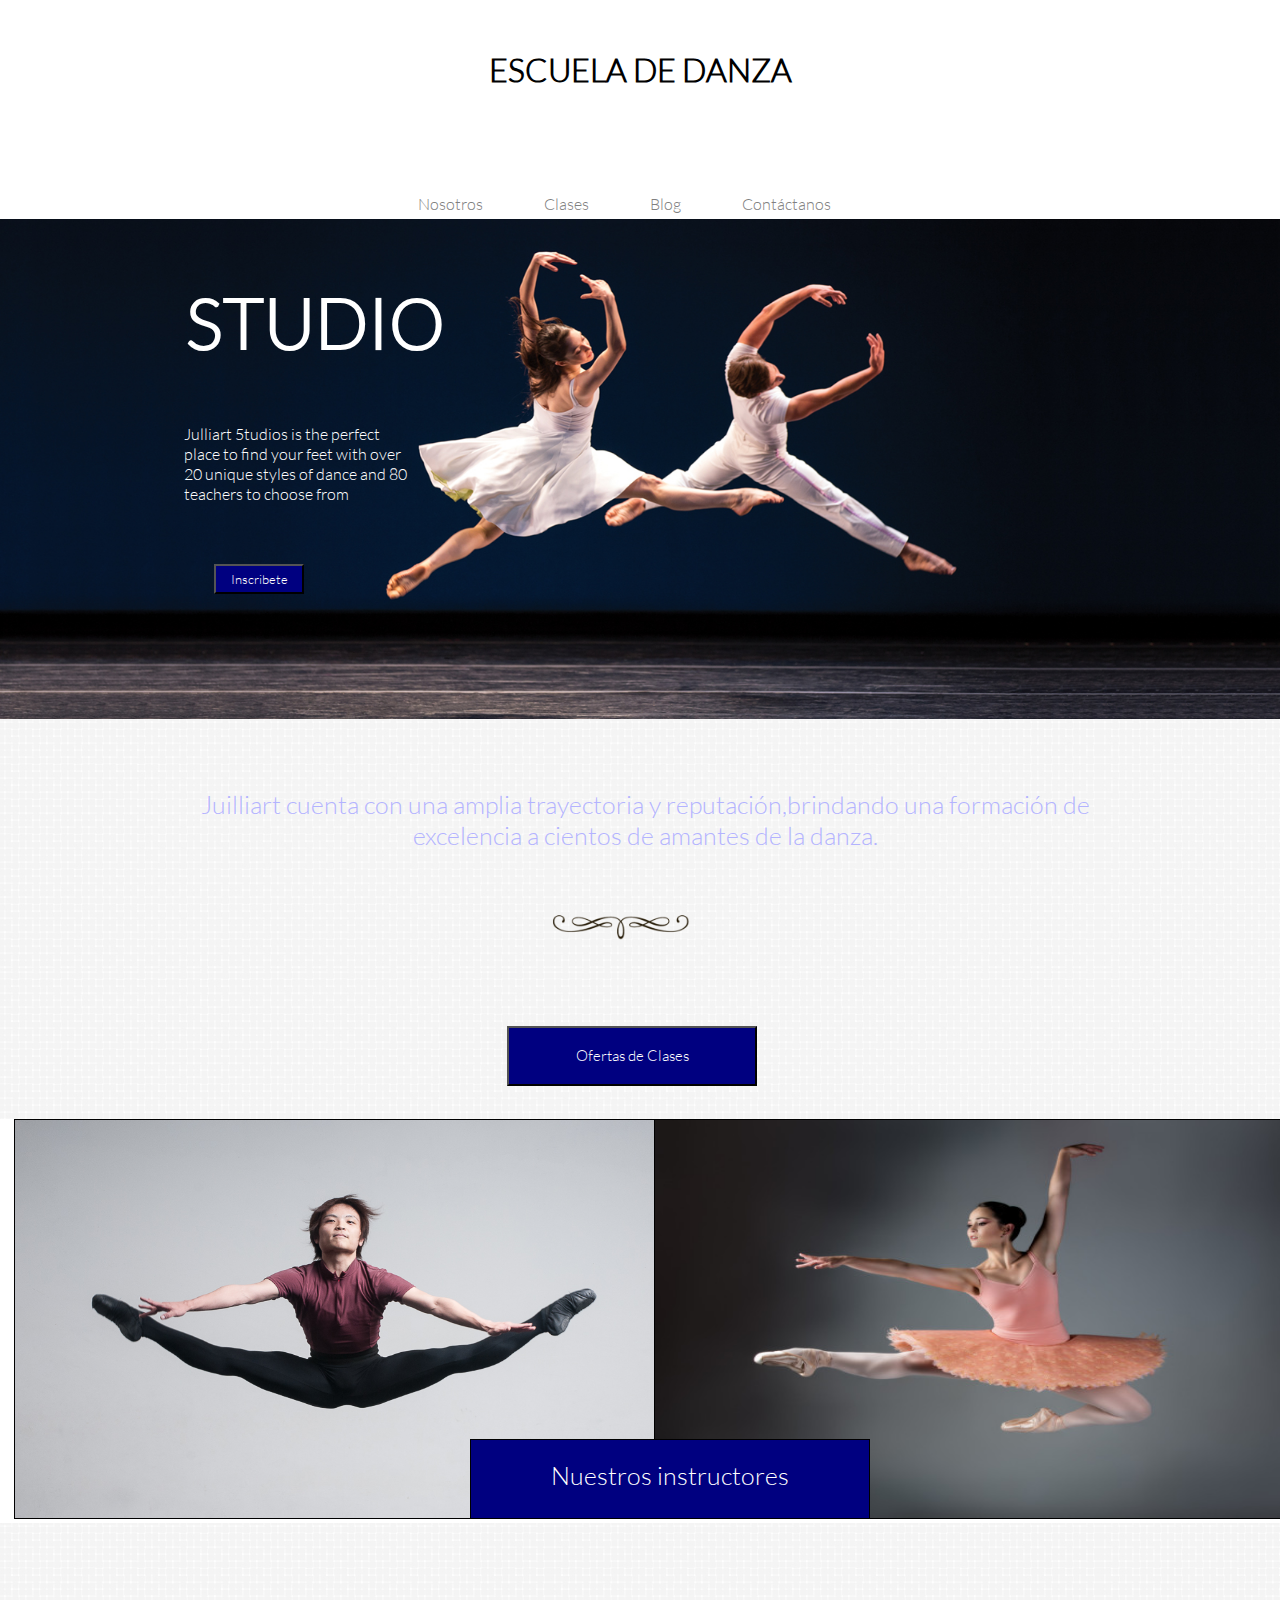
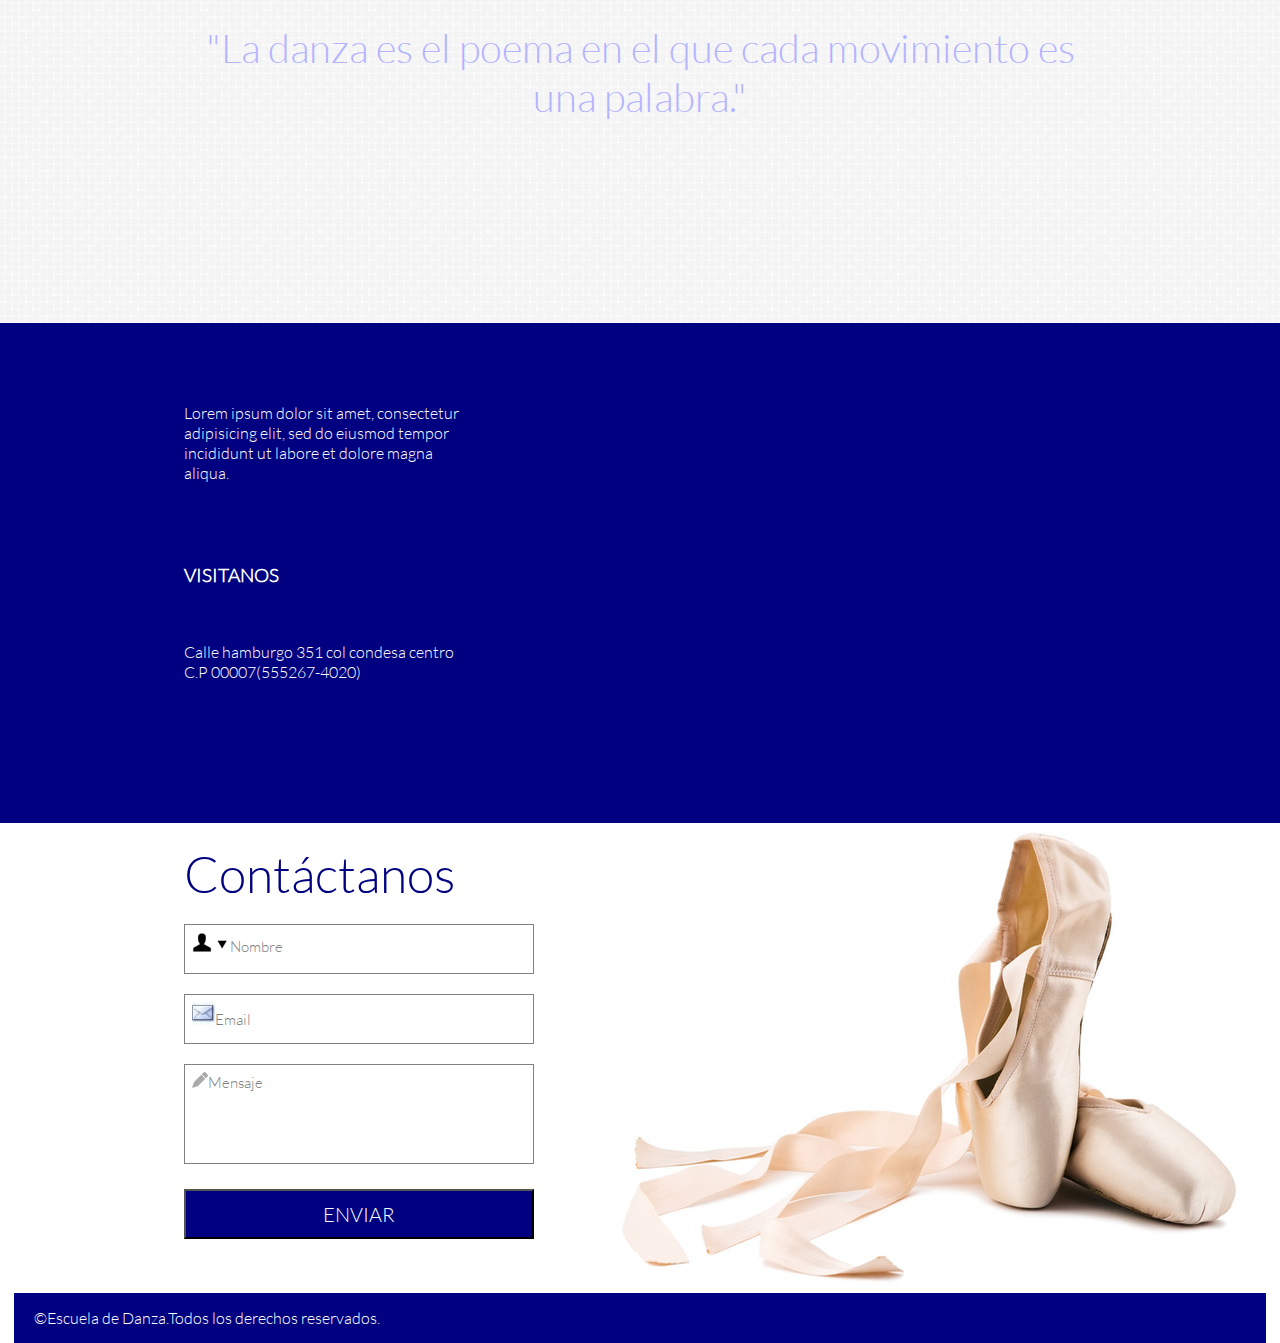
<file: index.html>
<!DOCTYPE html>
<html>
<head>
	<meta charset="UTF-8">
	<title>Escuela de Danza</title>
	<link rel='stylesheet' type='text/css' href='http://fonts.googleapis.com/css?family=Montserrat:400,700'>
	<link rel="stylesheet" type="text/css" href="css/grid-system.css">
	<link rel="stylesheet" type="text/css" href="css/utilities.css">
	<link rel="stylesheet" type="text/css" href="css/common.css">
	<link rel="stylesheet" type="text/css" href="css/main.css">
</head>
<body>
	<!-- empieza encabezado de pagina -->
	<header>
		<div class="container">
			<div class="row">
				<div class="col-12">
					<h1>ESCUELA DE DANZA</h1>
				</div>
			</div>
			<div class="row">
				<div class="col-12">
					<nav>
						<ul>
							<li> <a href="nosotros.html">Nosotros</a></li>
							<li> <a href="clases.html">Clases</a></li>
							<li> <a href="blog.html">Blog</a></li>
							<li> <a href="index.html">Contáctanos</a></li>
						</ul>
					</nav>
				</div>
			</div>
		</div>
	</header>
<!--imagen del inicio-->	
	<section>
		<div class=" row foto1">
			<div class="container">
				<div class="col-12 bailarines">
					<h2 class="frente">STUDIO</h2>
					<p class="frente">Julliart 5tudios is the perfect place to find your feet with over 20 unique styles of dance and 80 teachers to choose from</p>
					<button class="azul">Inscribete</button>
				</div>
			</div>
		</div>
<!--texto fuera de imagen principal-->	
		<div class="row backgraund1">
			<div class="container ">
				<div class="col-12">
					<p class="segundo">Juilliart cuenta con una amplia trayectoria y reputación,brindando una formación de excelencia a cientos de amantes de la danza.</p>
					<img class="enmedio"src="img/decoration_1.png">
					<button class="oferta">Ofertas de Clases</button>
				</div>
			</div>
		</div>
<!--dos fotos-->
		<div class="row">
			<div class="col-6">
				<img class="inst" src="img/instructor_4.jpg">
			</div>
			<div class="col-6">
				<img  class="prof"src="img/profesor_9.jpg">
			</div>
			<div class="divazul">Nuestros instructores</div>
		</div>	
		<div class="row backgraund1">
			<div class="container ">
				<div class="col-12">
					<p class="frase2">"La danza es el poema en el que cada movimiento es una palabra."</p>
				</div>
			</div>
		</div>
<!--cuadro azul con mapa-->
		<div class="row cuadroazul">
			<div class="container ">
				<div class="col-4">
					<p class="frase3">Lorem ipsum dolor sit amet, consectetur adipisicing elit, sed do eiusmod
					tempor incididunt ut labore et dolore magna aliqua.</p>
					<h3>VISITANOS</h3>
					<p class="direccion">Calle hamburgo 351 col condesa centro C.P 00007(555267-4020)</p>
				</div>
				<div class="col-6">
					<iframe src="https://www.google.com/maps/embed?pb=!1m10!1m8!1m3!1d17882.09359106425!2d-99.23571957595942!3d19.57391169690197!3m2!1i1024!2i768!4f13.1!5e0!3m2!1ses!2smx!4v1456119169585" width="600" height="450" frameborder="0" style="border:0" allowfullscreen></iframe>
				</div>
			</div>
		</div>
<!--comienza section zapatillas-->
		<div class="row zapatillas">
			<div class="container">
				<div class="col-7">
					<p class ="contacto">Contáctanos</p>
					<div class="nombre"><img src="img/perfil.jpg"> Nombre</div>
					<div class="email"><img src="img/mensaje.gif">Email</div>
					<div class="mensaje"><img src="img/lapiz.png">Mensaje</div>
					<button class="enviar">ENVIAR</button>
				</div>
				<div class="col-5">
					<img class="zapatilla" src="img/shoes_1.jpg">
				</div>	
			</div>
		</div>
	<footer>
		<div class="col-12">
			<div class="blue">
				<p class="final"> ©Escuela de Danza.Todos los derechos reservados.</p>
			</div>
		</div>
	</footer>

		
	</section>
</body>
</html>
</file>
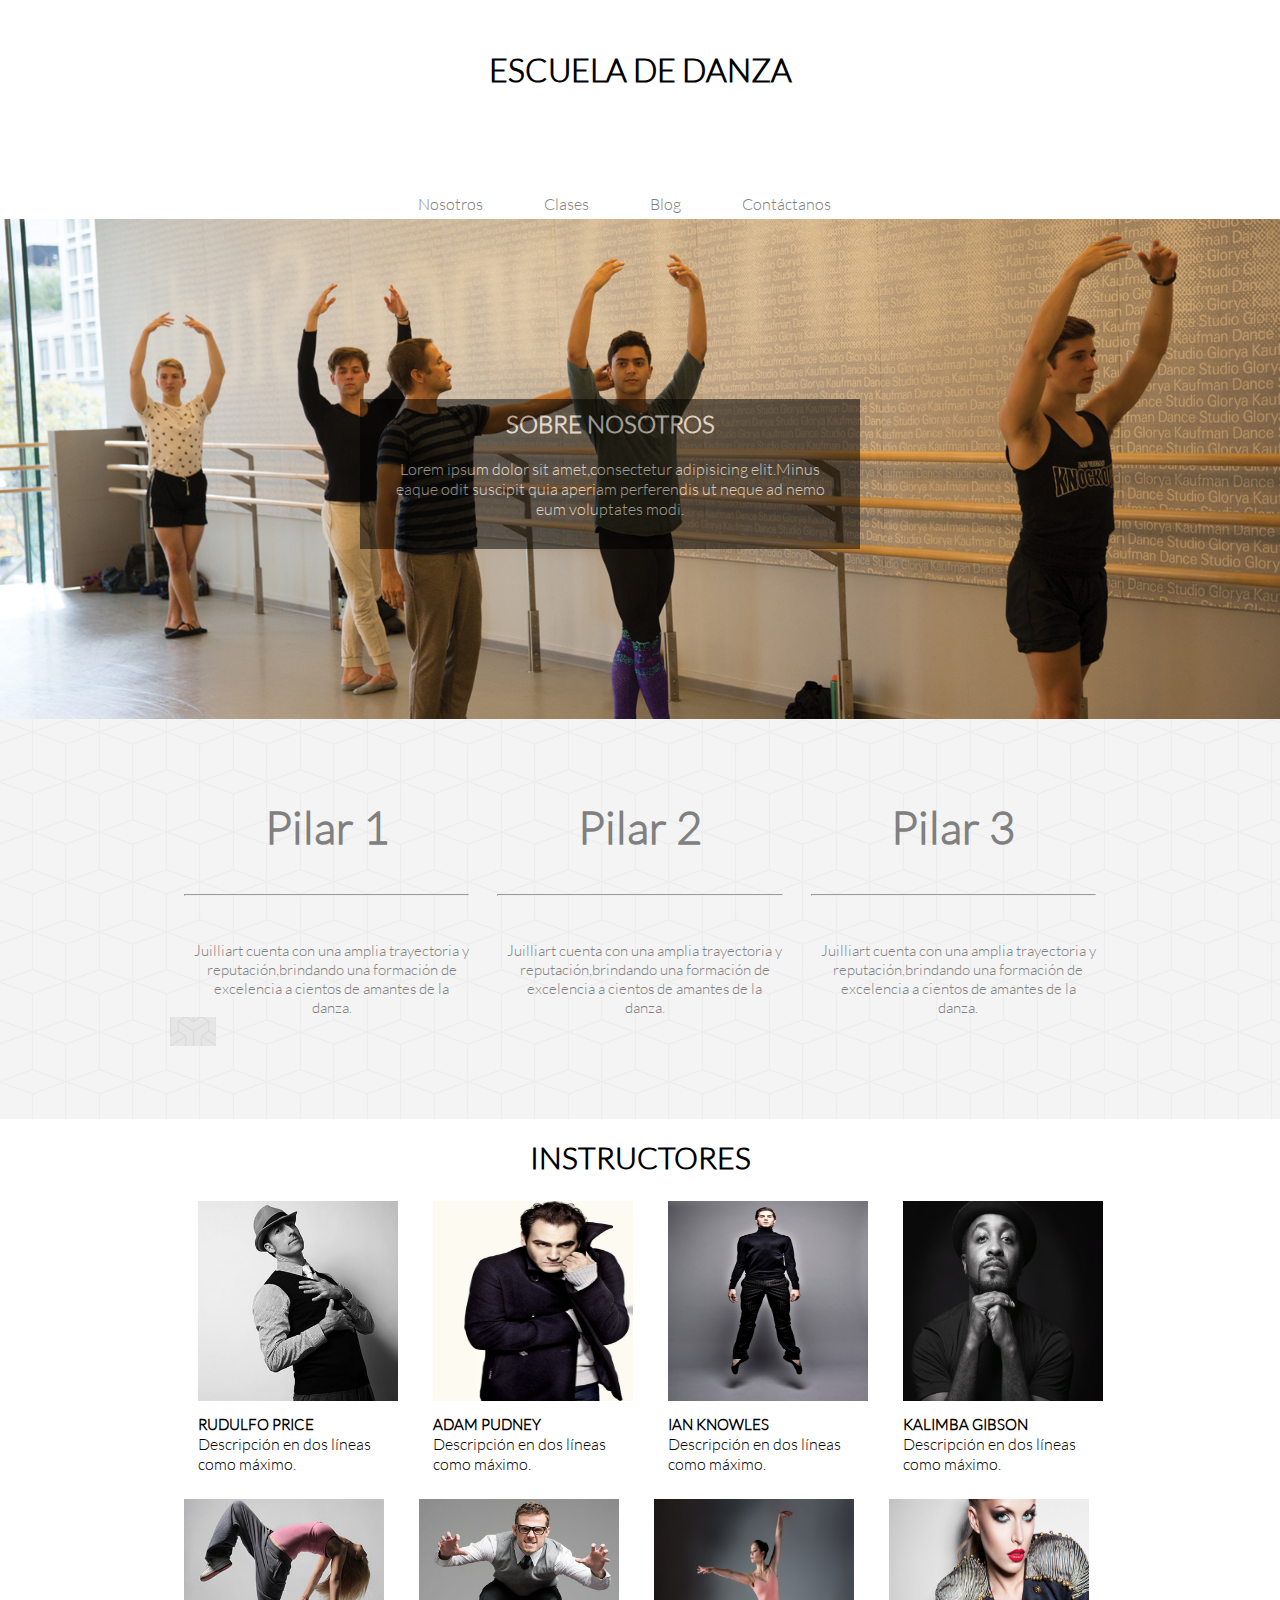
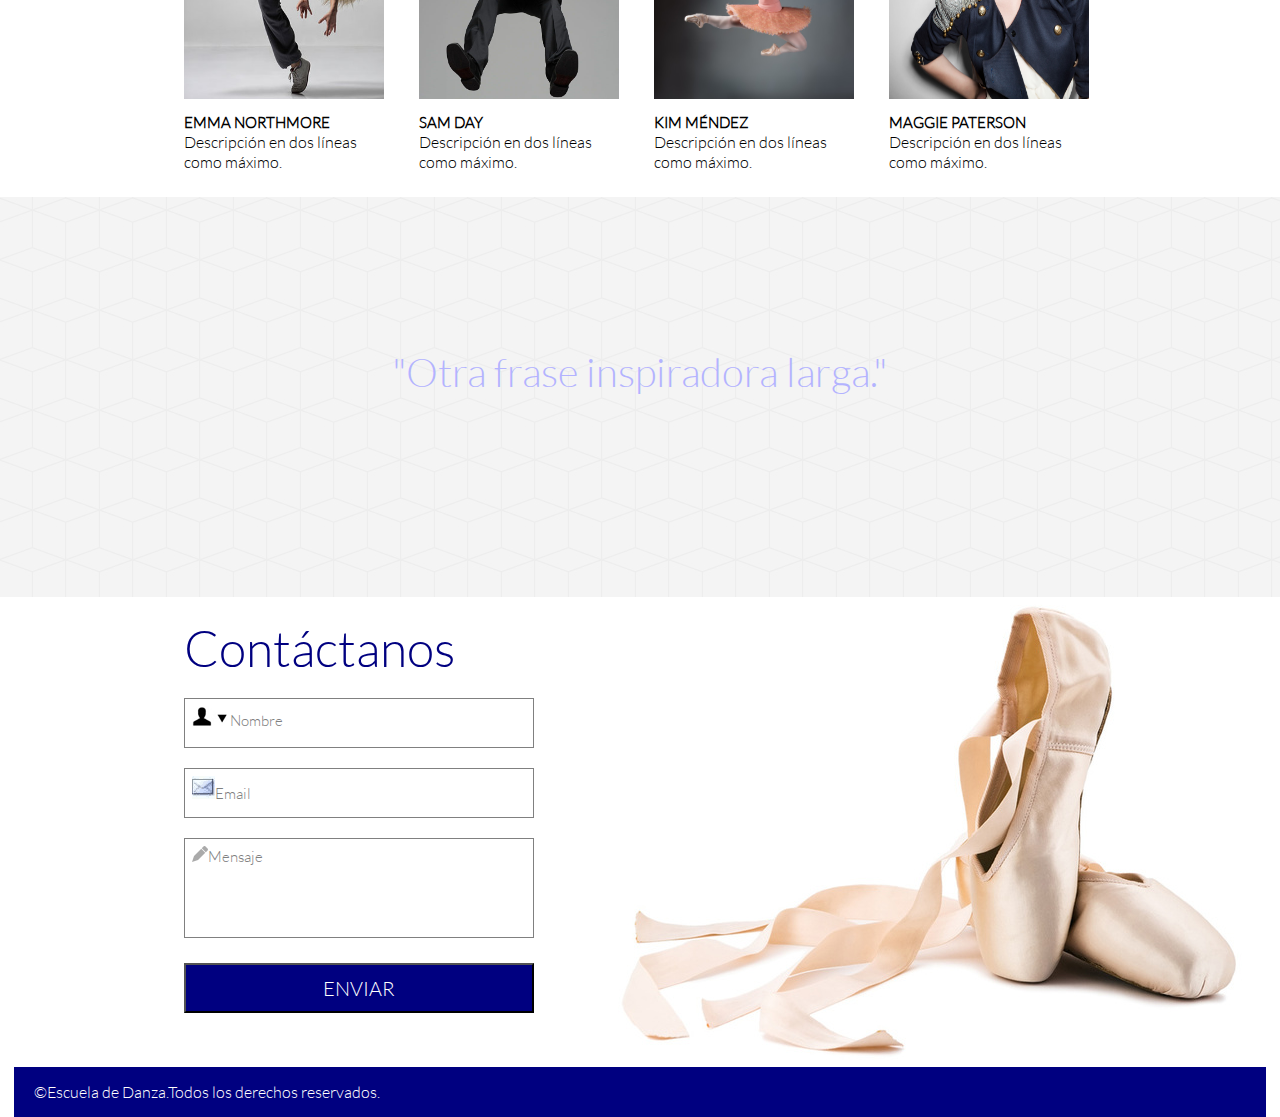
<file: nosotros.html>
<!DOCTYPE html>
<html>
<head>
	<meta charset="UTF-8">
	<title>Escuela de Danza</title>
	<link rel='stylesheet' type='text/css' href='http://fonts.googleapis.com/css?family=Montserrat:400,700'>
	<link rel="stylesheet" type="text/css" href="css/grid-system.css">
	<link rel="stylesheet" type="text/css" href="css/utilities.css">
	<link rel="stylesheet" type="text/css" href="css/common.css">
	<link rel="stylesheet" type="text/css" href="css/nosotros.css">
</head>
<body>
		<!-- segunda pagina -->
	<header>
		<div class="container">
			<div class="row">
				<div class="col-12">
					<h1>ESCUELA DE DANZA</h1>
				</div>
			</div>
			<div class="row">
				<div class="col-12">
					<nav>
						<ul>
							<li> <a href="nosotros.html">Nosotros</a></li>
							<li> <a href="clases.html">Clases</a></li>
							<li> <a href="blog.html">Blog</a></li>
							<li> <a href="index.html">Contáctanos</a></li>
						</ul>
					</nav>
				</div>
			</div>
		</div>
	</header>
	<!--imagen de inicio-->
	<section>
		<div class=" row foto1">
			<div class="container">
				<div class="col-5 bailarines">
					<h2 class="frente">SOBRE NOSOTROS</h2>
					<p class="frente">Lorem ipsum dolor sit amet,consectetur adipisicing elit.Minus eaque odit suscipit quia aperiam perferendis ut neque ad nemo eum voluptates modi.</p>
				</div>
			</div>
		</div>
		<div class="row backgraund1">
			<div class="container ">
				<div class="col-4">
					<h3>Pilar 1</h3>
					<hr>
					<p class="segundo">Juilliart cuenta con una amplia trayectoria y reputación,brindando una formación de excelencia a cientos de amantes de la danza.</p>
				</div>
				<div class="col-4">
					<h3>Pilar 2</h3>
					<hr>
					<p class="segundo">Juilliart cuenta con una amplia trayectoria y reputación,brindando una formación de excelencia a cientos de amantes de la danza.</p>
				</div>
				<div class="col-4">
					<h3>Pilar 3</h3>
					<hr>
					<p class="segundo">Juilliart cuenta con una amplia trayectoria y reputación,brindando una formación de excelencia a cientos de amantes de la danza.</p>
				</div>
					<img class="enmedio"src="img/tile2.png">
			</div>
		</div>
<!--fotos profesores-->
		<div class="row">
			<div class="container">
				<div class="col-12">
				  	<h2 class="instructores">INSTRUCTORES</h2>
				</div>
				<div class="row">
					<div class="container">
						<div class="col-3">
							<div class="margen">
				 				<img class="fotito" src="img/profesor_4.jpg">
				 				<h5 >RUDULFO PRICE</h5>
				 				<p class="descripcion">Descripción en dos líneas como máximo.</p>
							</div>
						</div>
						<div class="col-3">
							<div class="margen">
				 				<img class="fotito" src="img/profesor_14.jpg">
				 				<h5 >ADAM PUDNEY</h5>
				 				<p class="descripcion">Descripción en dos líneas como máximo.</p>
				 			</div>
						</div>
						<div class="col-3">
							<div class="margen">
				 				<img class="fotito" src="img/profesor_1.jpg">
								<h5 >IAN KNOWLES</h5>
				 				<p class="descripcion">Descripción en dos líneas como máximo.</p>
				 			</div>	
						</div>
			 			<div class="col-3">
							<div class="margen">
				 				<img class="fotito" src="img/profesor_10.jpg">
				 				<h5 >KALIMBA GIBSON</h5>
				 				<p class="descripcion">Descripción en dos líneas como máximo.</p>
							</div>
						</div>
					</div>
				 </div>
			</div>
		</div>
		<div class="row">
			<div class="container">
				<div class="col-3">
					<div class="margen">
				 		<img class="fotito" src="img/profesor_11.jpg">
				 		<h5 >EMMA NORTHMORE</h5>
				 		<p class="descripcion">Descripción en dos líneas como máximo.</p>
				 	</div>
				</div>
				<div class="col-3">
					<div class="margen">
				 		<img class="fotito" src="img/profesor_12.jpg">
				 		<h5 >SAM DAY</h5>
				 		<p class="descripcion">Descripción en dos líneas como máximo.</p>
				 	</div>
				</div>
				<div class="col-3">
					<div class="margen">
				 		<img class="fotito" src="img/profesor_9.jpg">
				 		<h5 >KIM MÉNDEZ</h5>
				 		<p class="descripcion">Descripción en dos líneas como máximo.</p>
				 	</div>	
				</div>
				<div class="col-3">
					<div class="margen">
				 		<img class="fotito" src="img/profesor_15.jpg">
				 		<h5 >MAGGIE PATERSON</h5>
				 		<p class="descripcion">Descripción en dos líneas como máximo.</p>
				 	</div>
				 </div>
			</div>
		</div>
		<div class="row backgraund2">
			<div class="container ">
				<div class="col-12">
					<p class="frase2">"Otra frase inspiradora larga."</p>
				</div>
			</div>
		</div>
		<!--comienza section zapatillas-->
		<div class="row zapatillas">
			<div class="container">
				<div class="col-7">
					<p class ="contacto">Contáctanos</p>
					<div class="nombre"><img src="img/perfil.jpg"> Nombre</div>
					<div class="email"><img src="img/mensaje.gif">Email</div>
					<div class="mensaje"><img src="img/lapiz.png">Mensaje</div>
					<button class="enviar">ENVIAR</button>
				</div>
				<div class="col-5">
					<img class="zapatilla" src="img/shoes_1.jpg">
				</div>	
			</div>
		</div>
	<footer>
		<div class="col-12">
			<div class="blue">
				<p class="final"> ©Escuela de Danza.Todos los derechos reservados.</p>
			</div>
		</div>
	</footer>	
	</section>
</body>
</html>
</file>
<file: css/grid-system.css>
/* GLOBAL */
* {
  box-sizing: border-box;
  margin: 0;
  padding: 0;
 }

.text-center {
	text-align: center;
}

.text-right {
	text-align: right;
}

/* Grid system */

.container {
	width: 968px;
	padding-left: 14px; 
	padding-right: 14px;
	margin: 0px auto;
	position: relative;
}

.container-fluid {
	width: 100%;
}

.row {
	width: 100%;
	margin-left: px;
	margin-right: px;
}

.row:before, .row:after{
  content: " ";
  display: table;
}

.row:after {
  clear: both;
}

[class*="col-"] {
	min-height: 7px;
	padding: 0 14px;
	float: left;
}

.col-1 {
	/* (1 / 12) x 100 */
	width: 8.333333%;
} 

.col-2 {
	/* (2 / 12) x 100 */
	width: 16.666667%;
} 

.col-3 {
	/* (3 / 12) x 100 */
	width: 25%;
} 

.col-4 {
	/* (4 / 12) x 100 */
	width: 33.333333%;
}

.col-5 {
	/* (5 / 12) x 100 */
	width: 41.666667%;
}

.col-6 {
	/* (6 / 12) x 100 */
	width: 50%;
} 

.col-7 {
	/* (7 / 12) x 100 */
	width: 58.333333%;
}

.col-8 {
	/* (8 / 12) x 100 */
	width: 66.666667%;
}

.col-9 {
	/* (9 / 12) x 100 */
	width: 75%;
}

.col-10 {
	/* (10 / 12) x 100 */
	width: 83.333333%;
}

.col-11 {
	/* (11 / 12) x 100 */
	width: 91.666667%;
}

.col-12 {
	/* (12 / 12) x 100 */
	width: 100%;
}
</file>
<file: css/utilities.css>
/*Global*/
*{
	font-family: "Latolight";
}

@font-face{
	font-family: LatoHeavy;
	src: url(../fonts/LatoHeavy.ttf);
}
@font-face{
	font-family:Latolight ;
	src: url(../fonts/Latolight.ttf);
}
@font-face{
	font-family: DolceVita;
	src: url(../fonts/DolceVita.ttf);
}
@font-face{
	font-family: Neoteric-Bold;
	src: url(../fonts/Neoteric-Bold.ttf);
}

/* Shortcuts */

.pd-0{
	padding: 0;
}
.pt-5{
	padding-top: 5%;
}
.pb-5{
	padding-bottom: 5%;
}
.mg-0{
	margin: 0;
}
.w-100{
	width: 100%;
}
.lh{
	line-height: 1.5;
}
.text-center{
	text-align: center;
}
.text-left{
	text-align: left;
}
.text-white{
	color: white;
}
.text-gray{
	color: rgb(83, 88, 95);
}
.text-blue{
 color: #192951;
}
.a-none-decoration{
	text-decoration: none;
}
.bg-gray{
	background-color: rgb(244, 244, 244);
}
.bg-img-block{
	background-size: cover;
	background-repeat: no-repeat;
	background-position: center;
}
</file>
<file: css/common.css>
/* Inserta tu codigo que es común para todas las páginas aqui */
</file>
<file: css/main.css>
/* comienza css de header */
h1{
	text-align: center;
	margin-top: 50px;

}
ul{
	text-align: center;

}
li{
	list-style-type: none;
	display: inline-block;
	margin-right: 40px;
	margin-top: 100px;
	padding: 5px;
}
a{
	text-decoration: none;
	color: gray;
	margin-left: 8px;
}
.foto1{
	background-image: url(../img/dance_1.jpg);
	height: 500px;
    background-size: 100% 100%;
}
	
.frente {
	margin-right:680px;
	margin-top: 60px;
	color: white;
}
h2{
	margin-top: 80px;
	margin-right: 80px;
	margin-left: 2px;
	font-size: 70px;
	color: white;

}
.azul{
	background-color: #000080;
	margin-left: 30px;
	margin-top: 60px;
	width: 90px;
	height: 30px;
	color: white;
}
.segundo{
	margin-left: 10px;
	font-size: 25px;
	text-align: center;
	margin-top: 70px;
	color:#b3b3ff;

}
/*section2*/
.backgraund1{
	background-image: url("../img/textura_2.jpg");
	width: 100%;
	height: 400px;
}
.enmedio{
	margin-left: 360px;
	margin-bottom: 60px;
	width: 150px;
	height: 150px;
}
.oferta{
	height: 60px;
	width: 250px;
	background-color:  #000080;
	color: white;
	margin-top: -90px;
	margin-left:-190px;
	font-size: 15px;
}
.inst{
	width: 650px;
	height: 400px;
	border: 1px solid black;
}
.prof{
	height: 400px;
	width: 650px;
	border: 1px solid black;

}
.divazul{
	border: 1px solid black;
	height: 80px;
	width: 400px;
	background-color:#000080;
	position: absolute; 
	left: 470px;
	margin-top: 320px;
	color: white;
	text-align:center;
	padding: 20px;
	font-size: 25px;
	
}
.frase2{
	margin-top: 100px;
	font-size: 40px;
	color: #b3b3ff;
	text-align: center;
}
/*cuadroazul*/
.cuadroazul{
	width: 100%;
	height: 500px;
	background-color: #000080;
}
.frase3{
	margin-top: 80px;
	text-align: left;
	color: white;
}
h3{
	margin-top: 80px;
	color: white;
}
.direccion{
	text-align: left;
	color: white;
	margin-top: 55px;
}
iframe{
	margin-top: 35px;
	margin-left: 65px;
}
/*zapatillas*/
.contacto{
	font-size: 50px;
	color: #000080;
	margin-top: 20px;
}
.nombre{
	border: 1px solid gray;
	height: 50px;
	width: 350px;
	padding: 7px;
	margin-top: 20px;
	font-size: 15px;
	color: gray;
}
.email{
	border: 1px solid gray;
	height: 50px;
	width: 350px;
	padding: 7px;
	margin-top: 20px;
	font-size: 15px;
	color: gray;

}
.mensaje{
	border: 1px solid gray;
	height: 100px;
	width: 350px;
	padding: 7px;
	margin-top: 20px;
	font-size: 15px;
	color: gray;
}
.enviar{
	width: 350px;
	height:50px;
	text-align: center;
	background-color: #000080;
	margin-top: 25px;
	color: white;
	font-size: 20px;
}
.zapatilla{
	margin-left:-170px;
}
/*final*/
.blue{
	height: 50px;
	width: 100%;
	background-color: #000080;
	color: white;
	padding: 15px;
	padding-left: 20px;

}
</file>
<file: css/nosotros.css>
/* heder */
h1{
	text-align: center;
	margin-top: 50px;

}
ul{
	text-align: center;

}
li{
	list-style-type: none;
	display: inline-block;
	margin-right: 40px;
	margin-top: 100px;
	padding: 5px;
}
a{
	text-decoration: none;
	color: gray;
	margin-left: 8px;
}
.foto1{
	background-image: url(../img/dance_7.jpg);
	height: 500px;
    background-size: 100% 100%;
}
.bailarines {
	margin-top: 180px;
	color: white;
	background-color:black; opacity: 0.5;
	width: 500px;
	height: 150px;
	margin-left: 190px;
	
}
.frente{
	text-align: center;
	padding: 10px;
}
.backgraund1{
	background-image: url("../img/cubes.png");
	width: 100%;
	height: 400px;
}
.segundo{
	margin-left: 10px;
	font-size: 15px;
	text-align: center;
	margin-top: 45px;
	color: gray;

}
hr{
	margin-top: 40px;
}
h3{
	font-size:45px;
	padding-top: 40px;
	color: gray;
	text-align: center;
	margin-top: 40px;
}
/*fotos profesores*/
.instructores{
	margin-top: 20px;
	text-align: center;
	font-size: 30px;
}
.fotito{
	height: 200px;
	width: 200px;
	margin-top: 25px;
}
.desripcion{
	font-size: 7px;
	text-align: center;
	margin-top: 25px;

}
h5{
	margin-top: 10px;
	font-size: 15px;
}
.backgraund2{

	background-image: url("../img/cubes.png");
	width: 100%;
	height: 400px;
	margin-top: 25px;
}
.frase2{
	margin-top: 150px;
	font-size: 40px;
	color: #b3b3ff;
	text-align: center;
}
/*zapatillas*/
.contacto{
	font-size: 50px;
	color: #000080;
	margin-top: 20px;
}
.nombre{
	border: 1px solid gray;
	height: 50px;
	width: 350px;
	padding: 7px;
	margin-top: 20px;
	font-size: 15px;
	color: gray;
}
.email{
	border: 1px solid gray;
	height: 50px;
	width: 350px;
	padding: 7px;
	margin-top: 20px;
	font-size: 15px;
	color: gray;

}
.mensaje{
	border: 1px solid gray;
	height: 100px;
	width: 350px;
	padding: 7px;
	margin-top: 20px;
	font-size: 15px;
	color: gray;
}
.enviar{
	width: 350px;
	height:50px;
	text-align: center;
	background-color: #000080;
	margin-top: 25px;
	color: white;
	font-size: 20px;
}
.zapatilla{
	margin-left:-170px;
}
/*final*/
.blue{
	height: 50px;
	width: 100%;
	background-color: #000080;
	color: white;
	padding: 15px;
	padding-left: 20px;

}
</file>
